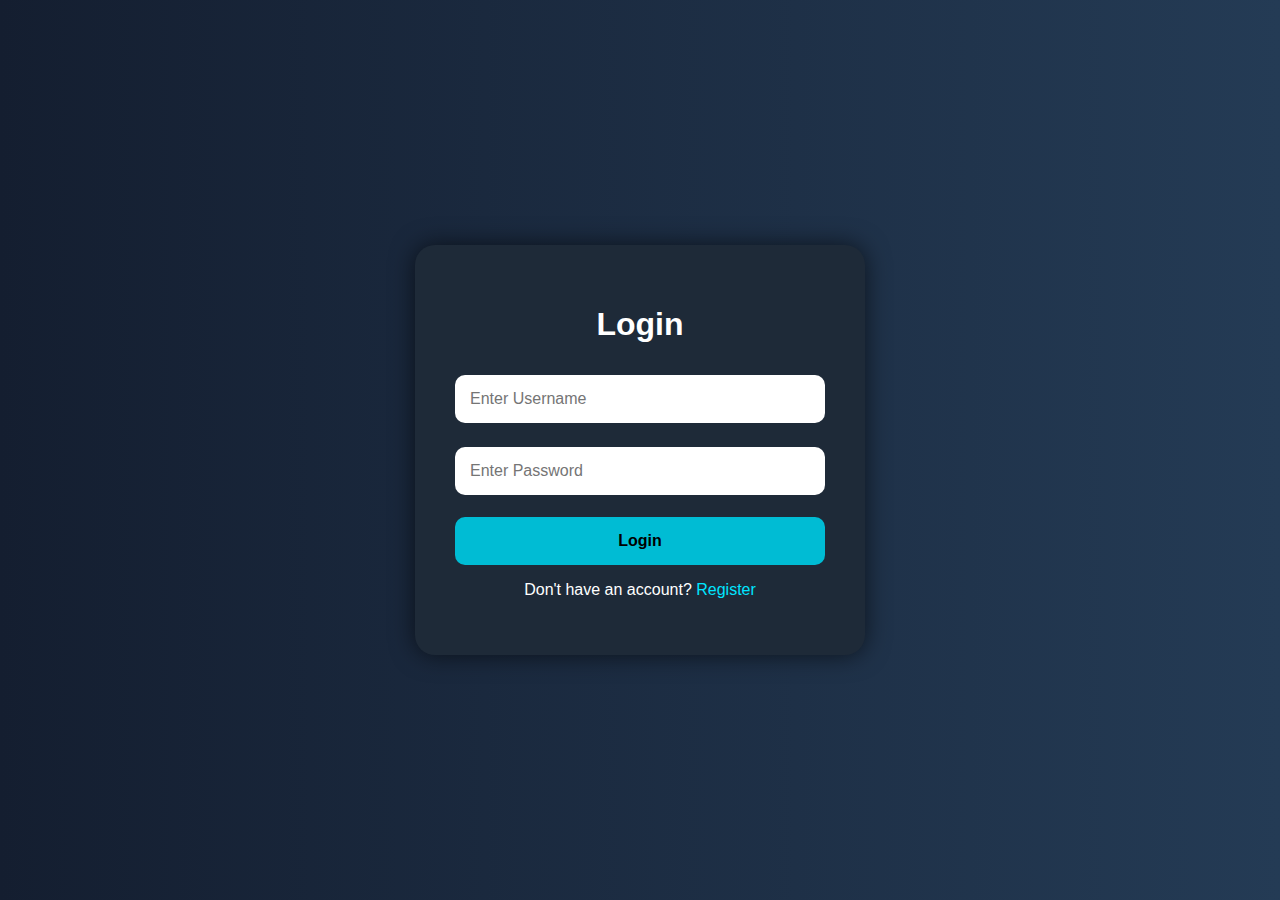
<file: login authentication/index.html>
<!DOCTYPE html>
<html lang="en">
<head>
  <meta charset="UTF-8"/>
  <meta name="viewport" content="width=device-width, initial-scale=1.0"/>
  <title>Login / Register</title>
  <link rel="stylesheet" href="styles.css"/>
</head>
<body>
  <div class="container">
    <div class="form-container" id="formBox">
      <h1 id="formTitle">Login</h1>
      <input type="text" id="username" placeholder="Enter Username"/>
      <input type="password" id="password" placeholder="Enter Password"/>
      <button onclick="submitForm()">Login</button>
      <p id="toggleText">Don't have an account? <a onclick="toggleForm()">Register</a></p>
      <p id="message"></p>
    </div>
    <div class="secure-page" id="securePage" style="display:none;">
      <h2>🔐 Secure Area</h2>
      <p>Welcome! You’ve successfully logged in.</p>
      <button onclick="logout()">Logout</button>
    </div>
  </div>
  <script src="script.js"></script>
</body>
</html>
</file>
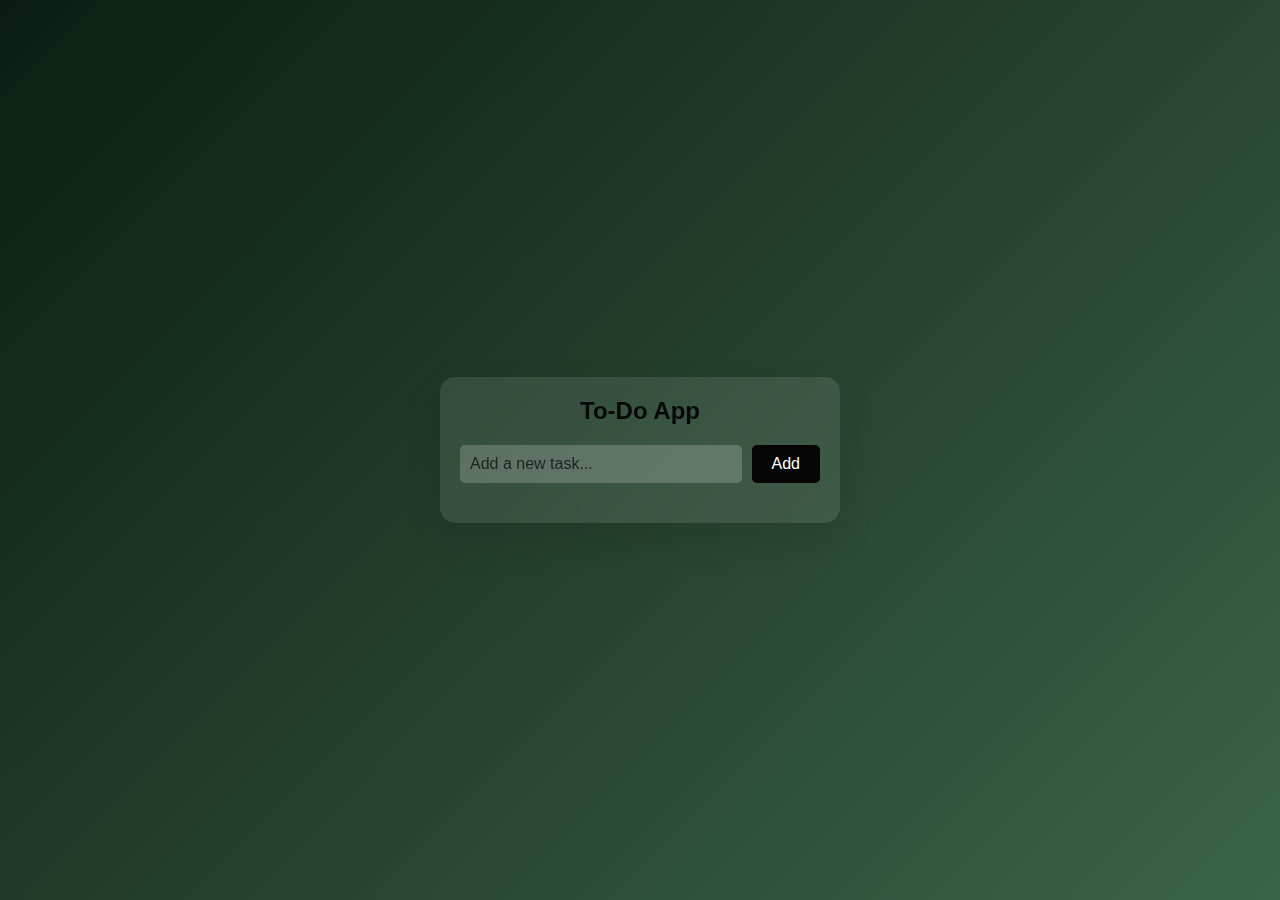
<file: TO-DO APP/index.html>
<!DOCTYPE html>
<html lang="en">
<head>
  <meta charset="UTF-8">
  <meta name="viewport" content="width=device-width, initial-scale=1.0">
  <title>To-Do App</title>
  <link rel="stylesheet" href="style.css">
</head>
<body>
  <div class="container">
    <h1>To-Do App</h1>
    <div class="input-container">
      <input type="text" id="taskInput" placeholder="Add a new task...">
      <button onclick="addTask()">Add</button>
    </div>
    <ul id="taskList"></ul>
  </div>
  <script src="script.js"></script>
</body>
</html>
</file>
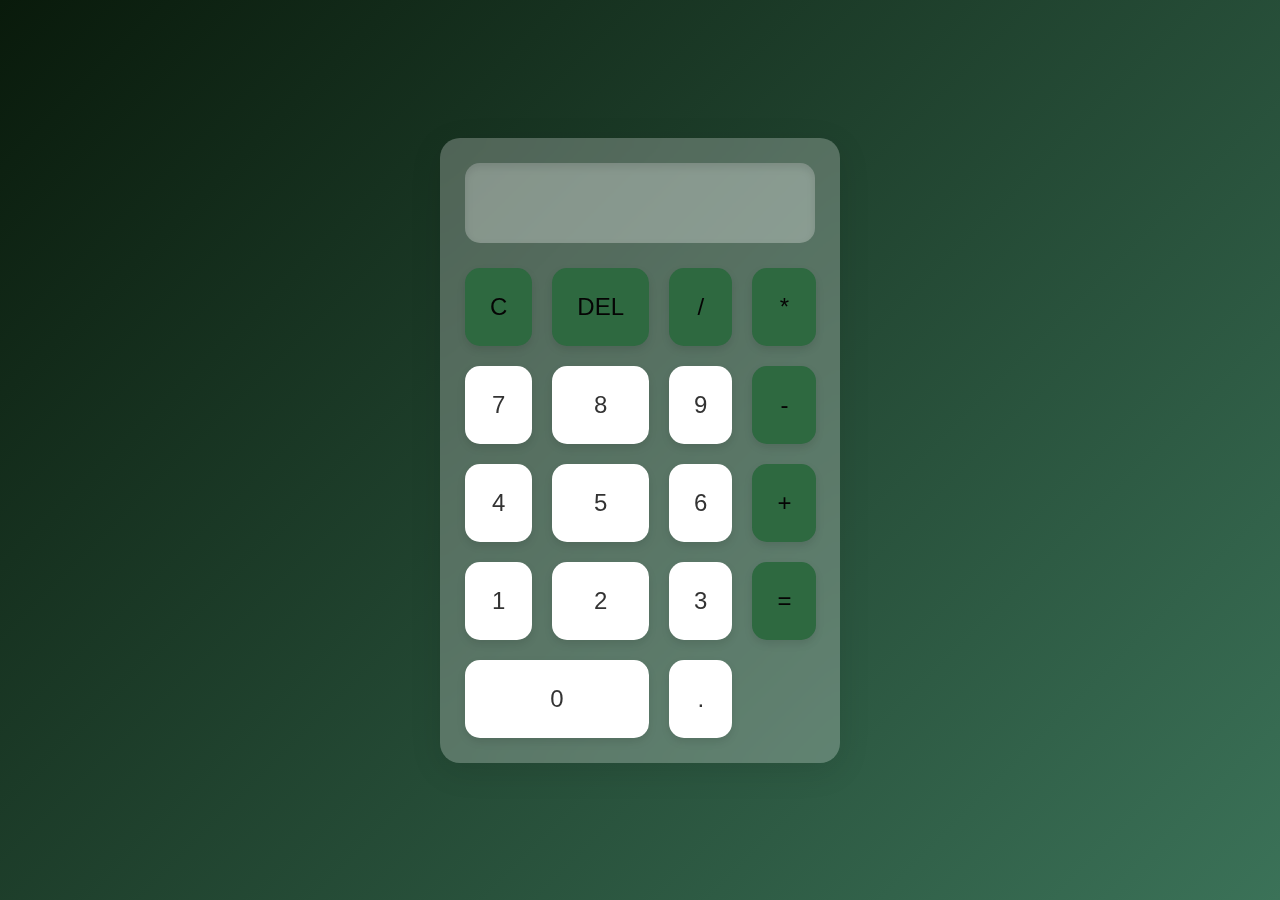
<file: Oasis Infobyte/Calculator/index.html>
<!DOCTYPE html>
<html lang="en">
<head>
  <meta charset="UTF-8">
  <meta name="viewport" content="width=device-width, initial-scale=1.0">
  <title>Calculator</title>
  <link rel="stylesheet" href="style.css">
</head>
<body>
  <div class="calculator">
    <div class="display">
      <input type="text" id="result" readonly>
    </div>
    <div class="buttons">
      <button class="btn operator" data-value="C">C</button>
      <button class="btn operator" data-value="DEL">DEL</button>
      <button class="btn operator" data-value="/">/</button>
      <button class="btn operator" data-value="*">*</button>
      <button class="btn" data-value="7">7</button>
      <button class="btn" data-value="8">8</button>
      <button class="btn" data-value="9">9</button>
      <button class="btn operator" data-value="-">-</button>
      <button class="btn" data-value="4">4</button>
      <button class="btn" data-value="5">5</button>
      <button class="btn" data-value="6">6</button>
      <button class="btn operator" data-value="+">+</button>
      <button class="btn" data-value="1">1</button>
      <button class="btn" data-value="2">2</button>
      <button class="btn" data-value="3">3</button>
      <button class="btn operator" data-value="=">=</button>
      <button class="btn zero" data-value="0">0</button>
      <button class="btn" data-value=".">.</button>
    </div>
  </div>
  <script src="script.js"></script>
  </body>
</html>
</file>
<file: login authentication/styles.css>
* {
    box-sizing: border-box;
  }
  
  body {
    margin: 0;
    padding: 0;
    font-family: "Segoe UI", sans-serif;
    background: linear-gradient(to right, #141e30, #243b55);
    color: #fff;
    display: flex;
    justify-content: center;
    align-items: center;
    height: 100vh;
  }
  
  .container {
    width: 90%;
    max-width: 450px;
    padding: 40px;
    background: #1e2a38;
    border-radius: 20px;
    box-shadow: 0 0 25px rgba(0,0,0,0.6);
    text-align: center;
    transition: 0.3s ease;
  }
  
  h1, h2 {
    font-size: 2rem;
    margin-bottom: 20px;
  }
  
  input {
    width: 100%;
    padding: 15px;
    margin: 12px 0;
    font-size: 1rem;
    border: none;
    border-radius: 10px;
    outline: none;
  }
  
  button {
    width: 100%;
    padding: 15px;
    background-color: #00bcd4;
    color: black;
    border: none;
    border-radius: 10px;
    font-size: 1rem;
    font-weight: bold;
    cursor: pointer;
    margin-top: 10px;
    transition: 0.3s ease;
  }
  
  button:hover {
    background-color: #0097a7;
  }
  
  a {
    color: #00e5ff;
    cursor: pointer;
  }
  
  #message {
    margin-top: 10px;
    color: #ff5252;
  }
  
  @media (max-width: 600px) {
    .container {
      padding: 25px;
    }
  
    h1, h2 {
      font-size: 1.5rem;
    }
  
    input, button {
      font-size: 0.9rem;
    }
  }
</file>
<file: TO-DO APP/style.css>
* {
    margin: 0;
    padding: 0;
    box-sizing: border-box;
  }

  body {
    font-family: 'Arial', sans-serif;
    background: linear-gradient(135deg, #0b1d12, #3b6447);
    color: #080707;
    display: flex;
    justify-content: center;
    align-items: center;
    min-height: 100vh;
    padding: 20px;
  }

  .container {
    background: rgba(255, 255, 255, 0.1);
    backdrop-filter: blur(10px);
    
    border-radius: 15px;
    padding: 20px;
    width: 100%;
    max-width: 400px;
    box-shadow: 0 15px 38px rgba(0, 0, 0, 0.1);
  }

  h1 {
    text-align: center;
    margin-bottom: 20px;
    font-size: 24px;
  }

  .input-container {
    display: flex;
    gap: 10px;
    margin-bottom: 20px;
  }

  .input-container input {
    flex: 1;
    padding: 10px;
    border: none;
    border-radius: 5px;
    background: rgba(255, 255, 255, 0.2);
    color: #0c0909;
    font-size: 16px;
  }

  .input-container input::placeholder {
    color: rgba(3, 3, 3, 0.7);
  }

  .input-container button {
    padding: 10px 20px;
    border: none;
    border-radius: 5px;
    background: #050505;
    color: #fff;
    font-size: 16px;
    cursor: pointer;
    transition: background 0.3s ease;
  }

  .input-container button:hover {
    background: #000000;
  }

  ul {
    list-style: none;
  }

  li {
    background: rgba(255, 255, 255, 0.2);
    padding: 10px;
    border-radius: 5px;
    margin-bottom: 10px;
    display: flex;
    justify-content: space-between;
    align-items: center;
  }

  li.completed {
    opacity: 0.6;
    text-decoration: line-through;
  }

  li button {
    background: #020101;
    border: none;
    border-radius: 5px;
    color: #fff;
    padding: 10px 11px;
    cursor: pointer;
    transition: background 0.3s ease;
  }

  li button:hover {
    background: #ff4a3d;
  }

  
  @media (max-width: 480px) {
    .container {
      padding: 15px;
    }

    h1 {
      font-size: 20px;
    }

    .input-container input {
      font-size: 14px;
    }

    .input-container button {
      font-size: 14px;
      padding: 10px 15px;
    }
  }
</file>
<file: Oasis Infobyte/Calculator/style.css>
* {
  margin: 0;
  padding: 0;
  box-sizing: border-box;
  font-family: 'Poppins', sans-serif;
}


body {
  display: flex;
  justify-content: center;
  align-items: center;
  min-height: 100vh;
  background: linear-gradient(135deg, #091a0b 0%, #3b7258 100%);
  overflow: hidden;
}


.calculator {
  background: rgba(255, 255, 255, 0.247);
  backdrop-filter: blur(10px);
  border-radius: 20px;
  box-shadow: 0 8px 32px rgba(0, 0, 0, 0.1);
  padding: 25px;
  width: 400px; 
  animation: fadeIn 1s ease-in-out;
}


.display {
  margin-bottom: 25px;
}

.display input {
  width: 100%;
  height: 80px; 
  background: rgba(255, 255, 255, 0.3);
  border: none;
  border-radius: 15px;
  text-align: right;
  padding: 15px;
  font-size: 32px; 
  color: #333;
  box-shadow: inset 0 4px 8px rgba(0, 0, 0, 0.1);
}


.buttons {
  display: grid;
  grid-template-columns: repeat(4, 1fr);
  gap: 20px;

.btn {
  background:white;
  border: none;
  border-radius: 15px;
  padding: 25px; 
  font-size: 24px; 
  color: #333;
  cursor: pointer;
  transition: all 0.3s ease;
  box-shadow: 0 4px 8px rgba(0, 0, 0, 0.1);
}

.btn:hover {
  background: rgb(247, 240, 240);
  transform: translateY(-2px);
  box-shadow: 0 6px 12px rgba(0, 0, 0, 0.2);
}

.btn:active, .btn.active {
  transform: scale(0.99);
  background: whitesmoke;
}

.operator {
  background: rgb(46, 105, 64);
  color: #050404;
}

.zero {
  grid-column: span 2;
}


.display-update {
  animation: blink 0.1s ease-in-out;
}

@keyframes blink {
  0% {
    opacity: 1;
  }
  50% {
    opacity: 0.5;
  }
  100% {
    opacity: 1;
  }
}


@keyframes fadeIn {
  from {
    opacity: 0;
    transform: translateY(-20px);
  }
  to {
    opacity: 1;
    transform: translateY(0);
  }
}


@media (max-width: 500px) {
  .calculator {
    width: 90%;
    padding: 20px;
  }

  .btn {
    padding: 20px;
    font-size: 20px;
  }

  .display input {
    height: 70px;
    font-size: 28px;
  }
}}
</file>
